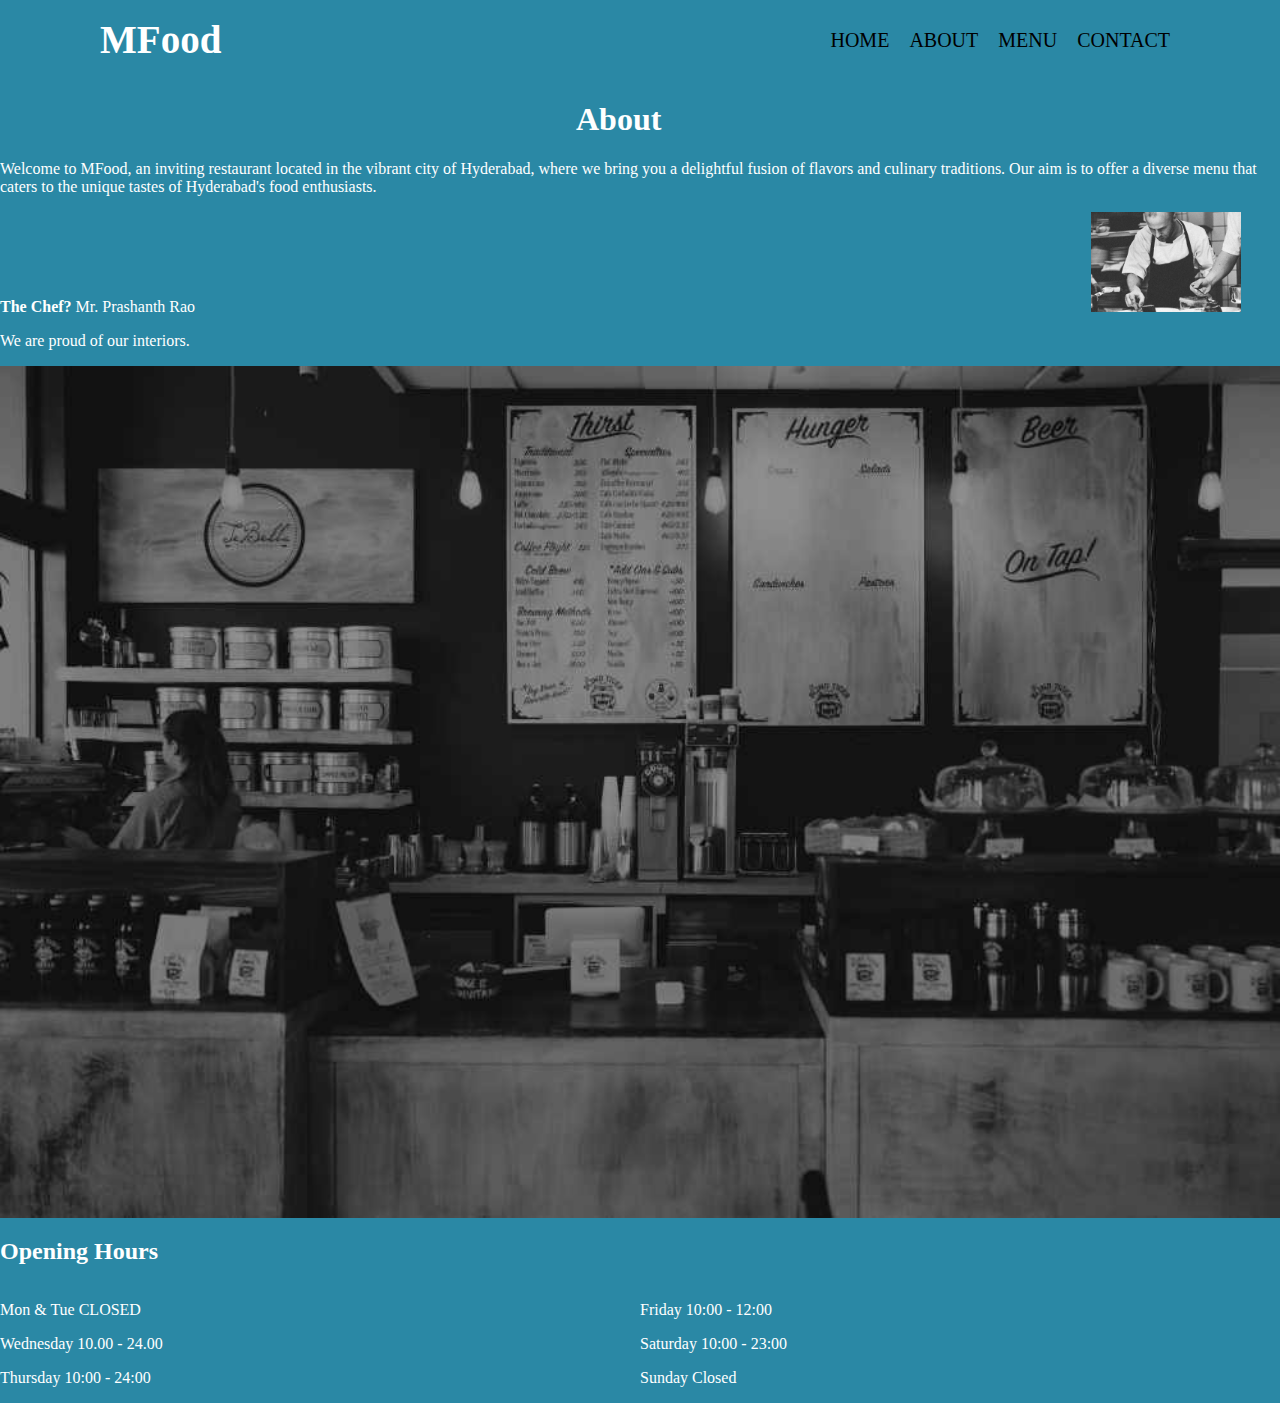
<file: about.html>
<html>
    <head>
        <link rel="stylesheet" href="astylesheet.css">
        <link rel="stylesheet" href="Style.css">
    </head>
    <body>
      <nav>
        <div class="logo">
            <a href="">MFood</a>
        </div>
        <ul>
            <li>
                <a href="index.html" class="uli">HOME</a>
            </li>
            <li>
                <a href="" class="uli">ABOUT</a>
            </li>
            <li>
                <a href="Menu.html"target="_bla nk" class="uli">MENU</a>
            </li>
            <li>
                <a href="contact.html"  target="_bla nk" class="uli">CONTACT</a>
            </li>
        </ul>
    </nav>
        <div class="About" id="about">
            <div class="w3-content">

              <h1>About</h1>
              <p>Welcome to MFood, an inviting restaurant located in the vibrant city of Hyderabad, where we bring you a delightful fusion of flavors and culinary traditions. Our aim is to offer a diverse menu that caters to the unique tastes of Hyderabad's food enthusiasts.</p>
              <p><strong>The Chef?</strong> Mr. Prashanth Rao<img src="chef.jpg" style="width:150px" class="Chef" alt="Chef"></p>
              <p>We are proud of our interiors.</p>
              <img src="a1.jpg" style="width:100%" class="w3-margin-top w3-margin-bottom" alt="Restaurant">
              <h2><b>Opening Hours</b></h2>
              
              <div class="w3-row">
                <div class="w3-col s6">
                  <p>Mon & Tue CLOSED</p>
                  <p>Wednesday 10.00 - 24.00</p>
                  <p>Thursday 10:00 - 24:00</p>
                </div>
                <div class="s61">
                  <p>Friday 10:00 - 12:00</p>
                  <p>Saturday 10:00 - 23:00</p>
                  <p>Sunday Closed</p>
                </div>
              </div>
              
            </div>
          </div>
    </body>
</html>
</file>
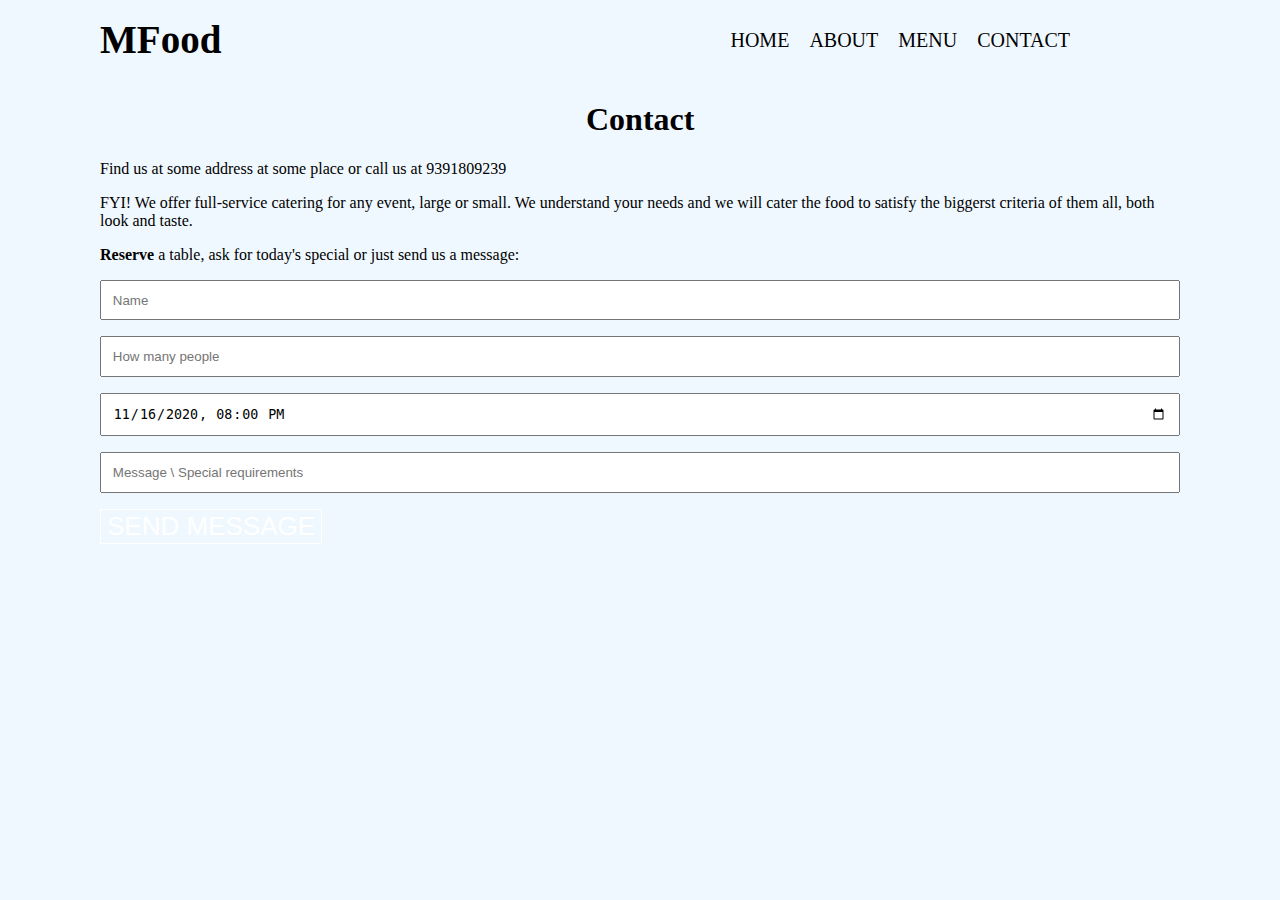
<file: contact.html>
<html>
    <head>
        <link rel="stylesheet" href="contact.css">
        <link rel="stylesheet" href="Style.css">
    </head>
    <body class="contact">
      <nav>
        <div class="logos">
            <a href="">MFood</a>
        </div>
        <ul>
            <li>
                <a href="index.html" class="uli">HOME</a>
            </li>
            <li>
                <a href="about.html" target="_blank" class="uli">ABOUT</a>
            </li>
            <li>
                <a href="Menu.html" target="_blank" class="uli">MENU</a>
            </li>
            <li>
                <a href=""  class="uli">CONTACT</a>
            </li>
        </ul>
    </nav>
        <div>
            <div>
              <h1>Contact</h1>
              <p>Find us at some address at some place or call us at 9391809239</p>
              <p><span class="w3-tag">FYI!</span> We offer full-service catering for any event, large or small. We understand your needs and we will cater the food to satisfy the biggerst criteria of them all, both look and taste.</p>
              <p class="w3-xxlarge"><strong>Reserve</strong> a table, ask for today's special or just send us a message:</p>
              <form action="" target="_blank">
                <p><input class="Box" type="text" placeholder="Name" required name="Name"></p>
                <p><input class="Box" type="number" placeholder="How many people" required name="People"></p>
                <p><input class="Box" type="datetime-local" placeholder="Date and time" required name="date" value="2020-11-16T20:00"></p>
                <p><input class="Box" type="text" placeholder="Message \ Special requirements" required name="Message"></p>
                <p><button class="w3-button w3-light-grey w3-block" type="submit">SEND MESSAGE</button></p>
              </form>
            </div>
          </div>
    </body>
</html>
</file>
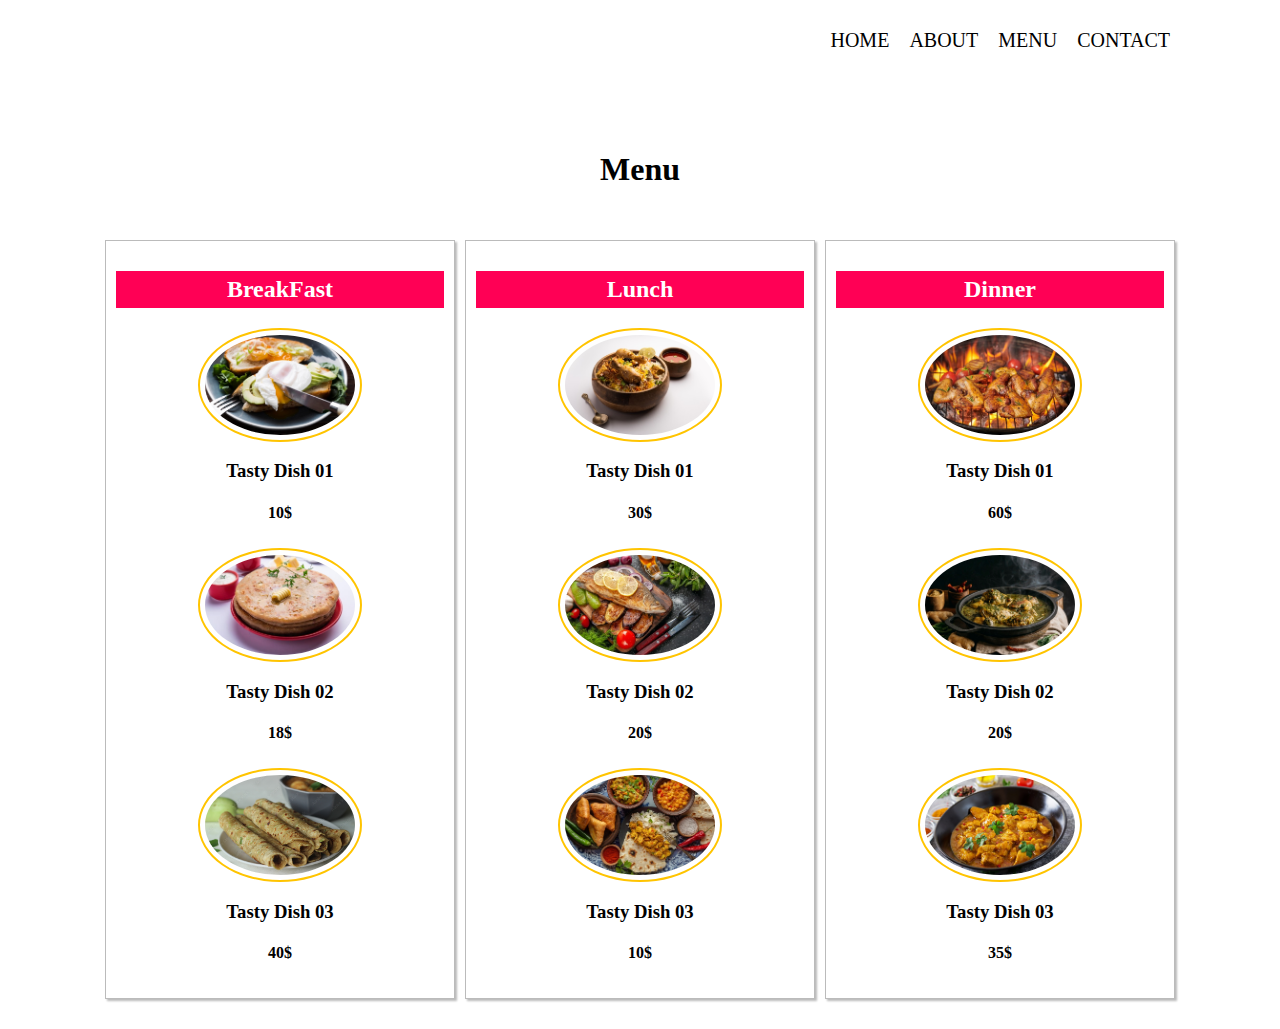
<file: Menu.html>
<html>
    <head>
        <link rel="stylesheet" href="menu.css">
        <link rel="stylesheet" href="Style.css">
    </head>
    <body>
        <nav>
            <div class="logo">
                <a href="">MFood</a>
            </div>
            <ul>
                <li>
                    <a href="index.html" class="uli">HOME</a>
                </li>
                <li>
                    <a href="about.html" target="_blank" class="uli">ABOUT</a>
                </li>
                <li>
                    <a href=""  class="uli">MENU</a>
                </li>
                <li>
                    <a href="contact.html"  class="uli">CONTACT</a>
                </li>
            </ul>
        </nav>
        <div id="menu">
            <h1 id="section">Menu</h1>
            <div id="menu_row">
                <div id="menu_col">
                    <h2>BreakFast</h2>
                    <div class="Box">
                        <div id="image">
                            <img src="images/breakfast1.jpg">
                        </div>
                        <div>
                            <h3>Tasty Dish 01</h3>
                            <h4>10$</h4>
                        </div>
                    </div>
                    <div class="Box">
                        <div id="image">
                            <img src="images/breakfast2.jpg">
                        </div>
                        <div>
                            <h3>Tasty Dish 02</h3>
                            <h4>18$</h4>
                        </div>
                    </div>
                    <div class="Box">
                        <div id="image">
                            <img src="images/breakfast3.jpg">
                        </div>
                        <div>
                            <h3>Tasty Dish 03</h3>
                            <h4>40$</h4>
                        </div>
                    </div>
                </div>
                <div id="menu_col">
                    <h2>Lunch</h2>
                    <div class="Box">
                        <div id="image">
                            <img src="images/lunch1.jpg">
                        </div>
                        <div>
                            <h3>Tasty Dish 01</h3>
                            <h4>30$</h4>
                        </div>
                    </div>
                    <div class="Box">
                        <div id="image">
                            <img src="images/lunch2.jpg">
                        </div>
                        <div>
                            <h3>Tasty Dish 02</h3>
                            <h4>20$</h4>
                        </div>
                    </div>
                    <div class="Box">
                        <div id="image">
                            <img src="images/lunch3.jpg">
                        </div>
                        <div>
                            <h3>Tasty Dish 03</h3>
                            <h4>10$</h4>
                        </div>
                    </div>
                </div>
                <div id="menu_col">
                    <h2>Dinner</h2>
                    <div class="Box">
                        <div id="image">
                            <img src="images/dinner1.jpg">
                        </div>
                        <div>
                            <h3>Tasty Dish 01</h3>
                            <h4>60$</h4>
                        </div>
                    </div>
                    <div class="Box">
                        <div id="image">
                            <img src="images/dinner2.jpg">
                        </div>
                        <div>
                            <h3>Tasty Dish 02</h3>
                            <h4>20$</h4>
                        </div>
                    </div>
                    <div class="Box">
                        <div id="image">
                            <img src="images/dinner3.jpg">
                        </div>
                        <div>
                            <h3>Tasty Dish 03</h3>
                            <h4>35$</h4>
                        </div>
                    </div>
                </div>
            </div>
        </div>
    </body>
</html>
</file>
<file: astylesheet.css>
body{
    background-color: rgb(42, 136, 165);
    padding:100px 100px; 
    color: white;
}
h1{
margin-left: 45%;
}
.chef{
margin-left: 70%;
}
.w3-row{
    display: grid;
    grid-template-columns: 1fr 1fr;
}
</file>
<file: Style.css>
body{
    margin: 0px;
    padding:0px;
    box-sizing:border-box;
    
}
.main{
    width: 100%;
}
nav{
    width:100%;
    /* background-color: black; */
    height:80px;
    line-height: 80px;
    display:flex;
    justify-content: space-between; 
}
.logo a{
    color: white;
    font-size: 39px;
    font-weight: bold;
    margin-left: 100px;
}

a{
    text-decoration: none;
    color:aliceblue;
    font-size: 20px;
}
.uli{
    color: black;
}
ul{
    margin:0px;
    margin-right: 100px;

}
ul li{
    float:left;
    padding: 0px 10px;
    list-style: none;
}
ul li a:hover{
    color:red
}
.Header{
    background-image: url('logo.jpg');
    background-position: center;
    background-size: cover;
    background-repeat: none;
    height:100vh;
}
.content{
   position: absolute;
   top: 50%;
   left: 50%;
   transform: translate(-50%,-50%);
   color:rgba(239, 239, 230, 0.919);
   justify-content: center;
   align-items: center;
   text-align: center;
   font-size: 20px;
}
.content p{
    font-size: 20px;
    padding:0 10px;
    padding-bottom: 30px;
}
button{
    background: none;
    border: 1px solid;
    color: white;
    font-size: 26px;
}
/* .overlay{
    /* background-color: rgb(0,0,0,0.9); 
    /* height: 100vh; 
} *
</file>
<file: contact.css>
.contact{
    background-color: aliceblue;
    padding-top: 0px;
    padding-left: 100px;
    padding-right: 100px; 
    color:black;
}
h1{
    margin-left: 45%;
}
.Box{
    padding:1%;
    width: 100%;
}
.logos a{
    color:black;
    font-size: 39px;
    font-weight: bold;
}
</file>
<file: menu.css>
#menu{
    padding: 25px 0 25px 0;
}
#section{
    padding:25px 0 25px 0;
    text-align:center;
    font-size:2rem;
    font-family:verdana;
}
#menu_row{
    display:flex;
    padding:0 100px 0 100px;
}
#menu_col{
    box-shadow:2px 2px 2px #bbb;
    border:1px solid #bbb;
    background-color:#fff;
    margin:5px;
    padding:10;
    flex:1;
 
}
#menu_col h2{
    background-color:rgb(255, 0, 85);
    color:#fff;
    text-align:center;
    padding:5px;
    font-family: 'Times New Roman', Times, serif;
}
#image{
    width:150px;
    height:100px;
    border-radius:50%;
    padding:5px;
    border:2px solid rgb(255, 196, 0);
}
#image img{
    width:100%;
    height:100px;
    border-radius:50%;
    object-fit:cover;
}
.box{
    display:flex;
    flex-direction:column ;
    align-items: center;
    text-align:center;
    margin:5px;
}
</file>
